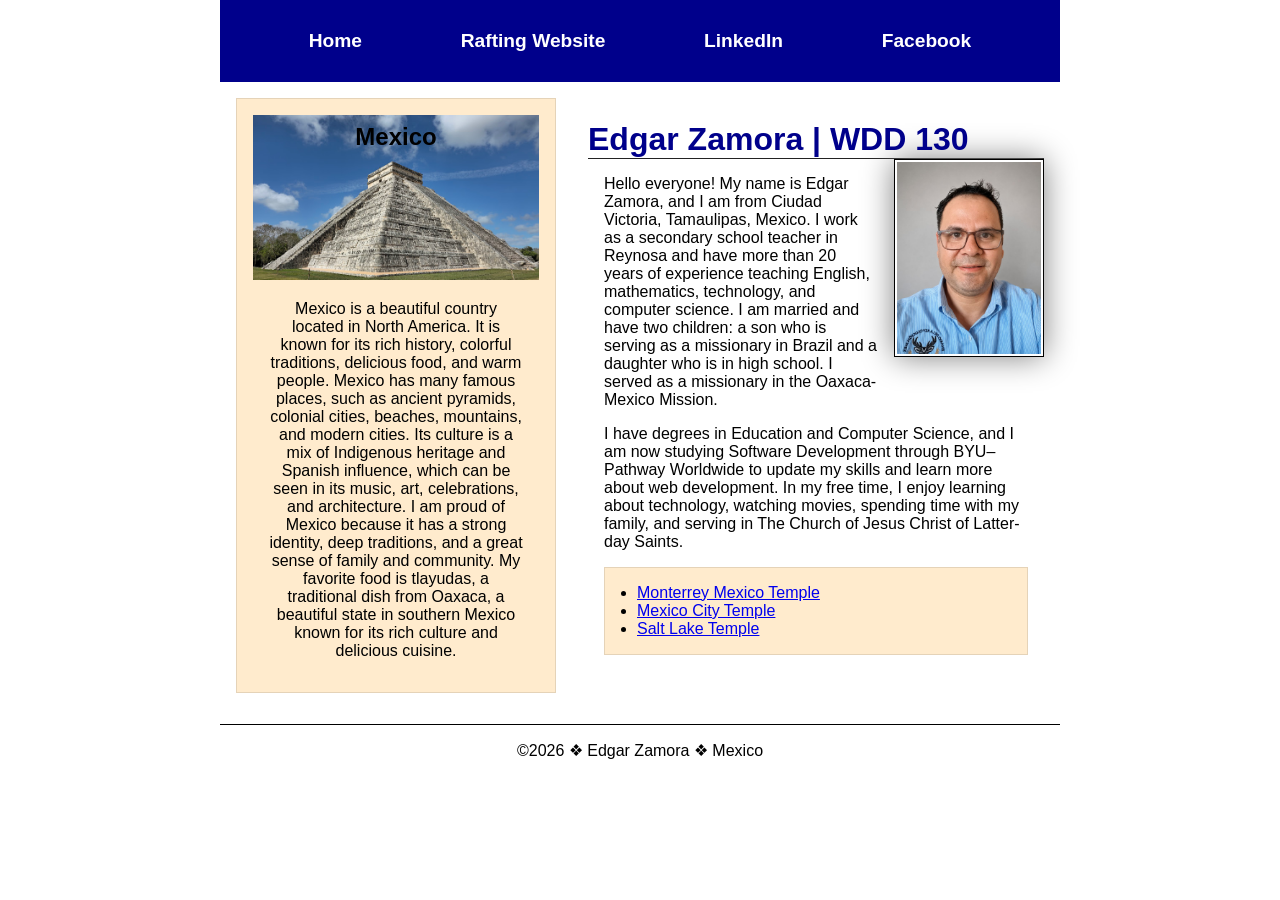
<file: index.html>
<!-- 15 July 2026 -->
<!DOCTYPE html>
<html lang="en-US">

<head>
    <meta charset="UTF-8">
    <meta name="description"
      content="Edgar Zamora's WDD 130 home page with course projects and web development practice.">
    <meta name="author" content="Edgar Zamora">
    <link rel="stylesheet" href="styles/styles.css">
    <meta name="viewport" content="width=device-width, initial-scale=1.0">
    <title>Edgar Zamora | WDD 130</title>
</head>

<body>
    <header>
        <nav>
            <a href="#">Home</a>
            <a href="wwr/">Rafting Website</a>
            <a href="www.linkedin.com/in/eazamorau" target="_blank">LinkedIn</a>
            <a href="www.facebook.com/eazamorau" target="_blank">Facebook</a>
        </nav>
    </header>
    <div class="grid">
        <main>
            <h1>Edgar Zamora | WDD 130</h1>
            <img src="images/profile.jpg" alt="Edgar Zamora" width="200">
            <p>
                Hello everyone! My name is Edgar Zamora, and I am from Ciudad Victoria, Tamaulipas,
                Mexico. I work as a secondary school teacher in Reynosa and have more than 20 years
                of experience teaching English, mathematics, technology, and computer science.
                I am married and have two children: a son who is serving as a missionary in Brazil
                and a daughter who is in high school. I served as a missionary in the Oaxaca-Mexico
                Mission.
            </p>
            <p>
                I have degrees in Education and Computer Science, and I am now studying Software
                Development through BYU–Pathway Worldwide to update my skills and learn more about
                web development. In my free time, I enjoy learning about technology, watching
                movies,
                spending time with my family, and serving in The Church of
                Jesus Christ of Latter-day Saints.
            </p>
            <ul class="box indent">
                <li><a href="https://newsroom.churchofjesuschrist.org/article/monterrey-mexico-temple"
                      target="_blank">Monterrey
                        Mexico Temple</a>
                </li>
                <li><a href="https://newsroom.churchofjesuschrist.org/article/mexico-city-mexico-temple"
                      target="_blank">Mexico
                        City Temple</a>
                </li>
                <li><a href="https://newsroom.churchofjesuschrist.org/article/salt-lake-temple"
                      target="_blank">Salt
                        Lake Temple</a>
                </li>
            </ul>
        </main>
        <aside class="box">
            <h2>Mexico</h2>
            <img src="images/piramide.jpg" alt="A pyramid from Mexico">
            <p>
                Mexico is a beautiful country located in North America. It is known for its rich
                history, colorful traditions, delicious food, and warm people. Mexico has many
                famous places, such as ancient pyramids, colonial cities, beaches, mountains,
                and modern cities. Its culture is a mix of Indigenous heritage and Spanish
                influence,
                which can be seen in its music, art, celebrations, and architecture. I am proud of
                Mexico because it has a strong identity, deep traditions, and a great sense of
                family
                and community. My favorite food is tlayudas, a traditional dish from Oaxaca,
                a beautiful state in southern Mexico known for its rich culture and delicious
                cuisine.
            </p>
        </aside>
    </div>
    <footer>
        <p>©️2026 &#10070; Edgar Zamora &#10070; Mexico</p>
    </footer>
</body>

</html>
</file>
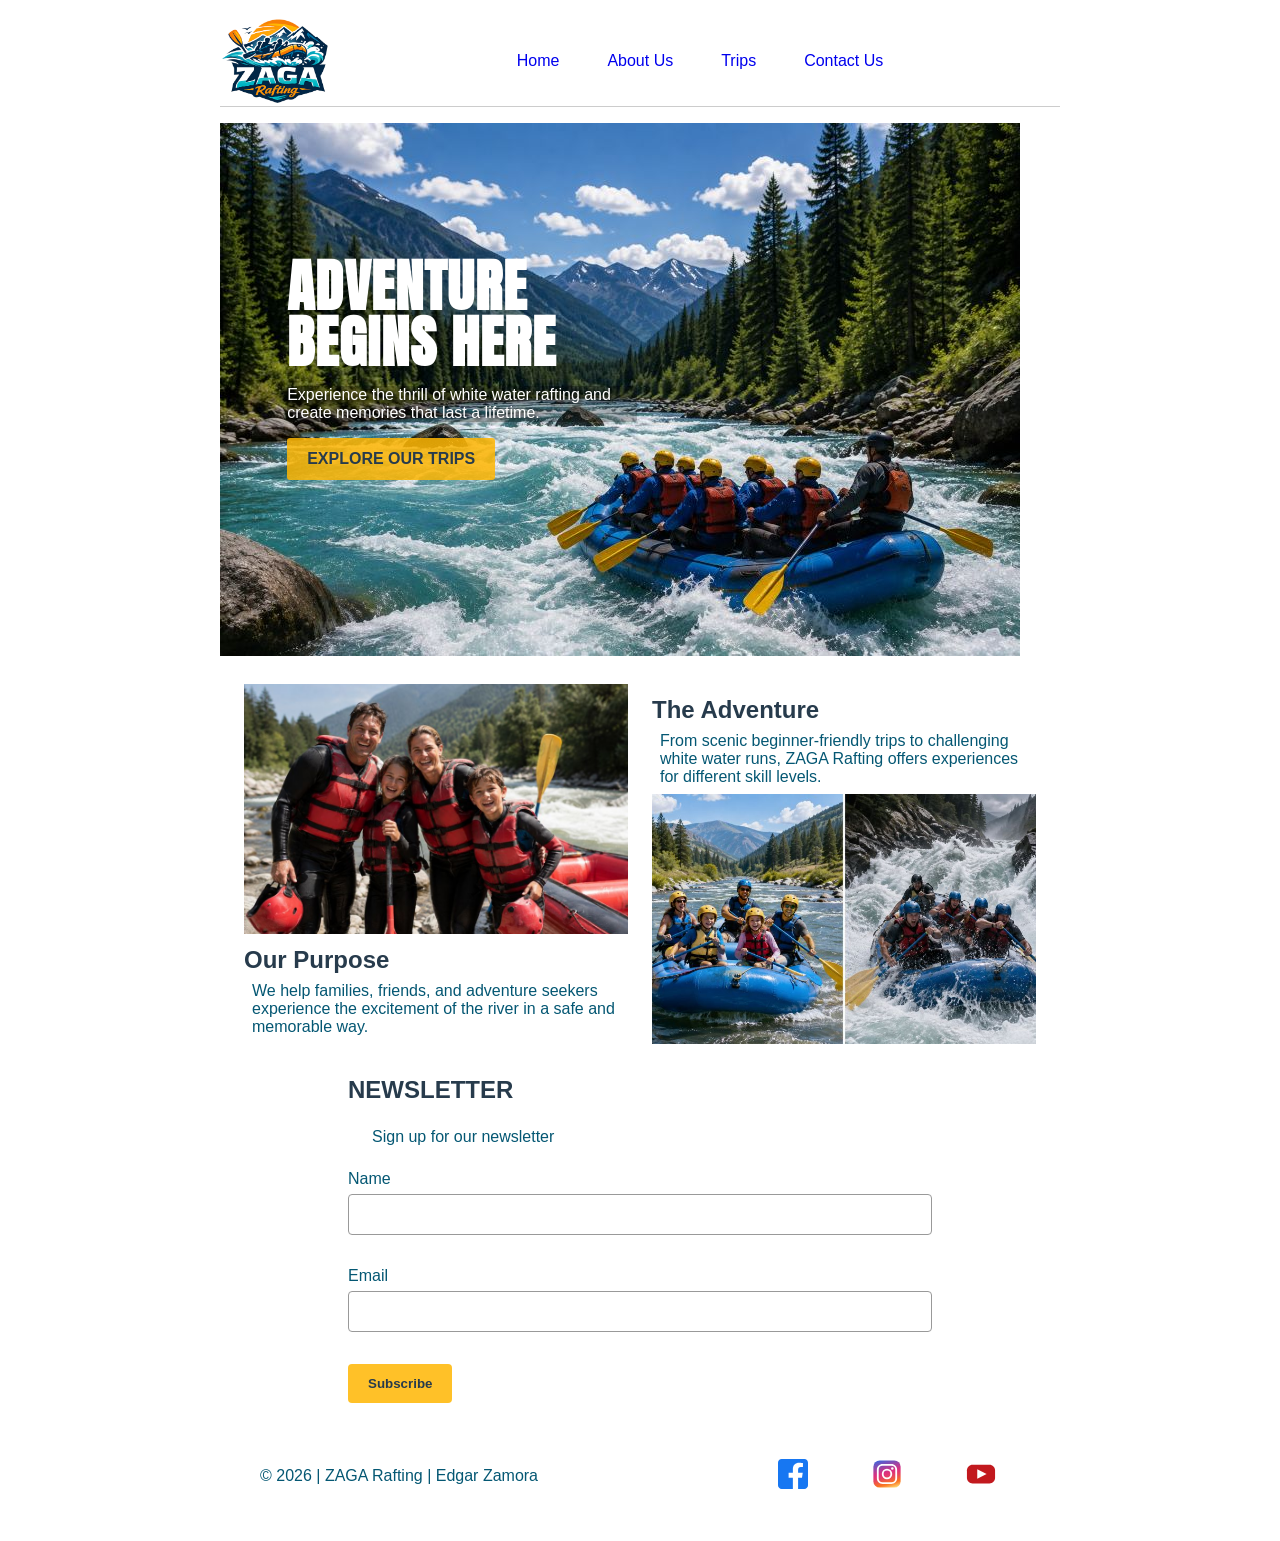
<file: wwr/index.html>
<!DOCTYPE html>
<html lang="en">

<head>
    <link rel="preconnect" href="https://fonts.googleapis.com">
    <link rel="preconnect" href="https://fonts.gstatic.com" crossorigin>
    <link href="https://fonts.googleapis.com/css2?family=Anton&display=swap" rel="stylesheet">
    <link rel="stylesheet" href="styles/rafting.css">
    <meta charset="UTF-8">
    <meta name="viewport" content="width=device-width, initial-scale=1.0">
    <meta name="description"
      content="Discover exciting white water rafting adventures, scenic river trips, and unforgettable outdoor experiences for families and thrill-seekers.">
    <meta name="author" content="Edgar Zamora">
    <title>Home | ZAGA Rafting</title>
</head>

<body>
    <header>
        <img src="images/rafting-logo.png" alt="ZAGA Rafting Logo">
        <nav>
            <ul>
                <li><a href="index.html">Home</a></li>
                <li><a href="about.html">About Us</a></li>
                <li><a href="trips.html">Trips</a></li>
                <li><a href="contact.html">Contact Us</a></li>
            </ul>
        </nav>
    </header>
    <main>
        <section class="hero-section">
            <img src="images/home-hero.jpg" alt="Enjoy White Waters with ZAGA Rafting">
            <div class="hero-content">
                <h1>ADVENTURE BEGINS HERE</h1>
                <p>Experience the thrill of white water rafting and create memories that last a
                    lifetime.</p>
                <a href="trips.html">EXPLORE OUR TRIPS</a>
            </div>
        </section>
        <section class="home-info">
            <div class="info-card">
                <img src="images/happy-family.jpg"
                  alt="Smiling family after a white water rafting adventure">
                <h2>Our Purpose</h2>
                <p>We help families, friends, and adventure seekers experience the excitement of the
                    river in a safe
                    and memorable way.</p>
            </div>
            <div class="info-card">
                <h2>The Adventure</h2>
                <p>From scenic beginner-friendly trips to challenging white water runs, ZAGA Rafting
                    offers experiences
                    for different skill levels.</p>
                <img src="images/two-level-white-waters.jpg"
                  alt="Comparison of beginner and advanced white water rafting">
            </div>
        </section>
        <section class="newsletter-form">
            <h2>NEWSLETTER</h2>
            <p>Sign up for our newsletter</p>
            <form>
                <div class="form-item">
                    <label for="name">Name</label>
                    <input type="text" name="name" id="name" required>
                </div>
                <div class="form-item">
                    <label for="email">Email</label>
                    <input type="email" name="email" id="email" required>
                </div>
                <button type="submit">Subscribe</button>
            </form>
        </section>
    </main>
    <footer class="final">
        <p>&copy; 2026 | ZAGA Rafting | Edgar Zamora</p>
        <nav class="socialmedia">
            <a href="https://facebook.com" target="_blank" rel="noopener"><img
                  src="images/facebook-square.svg" alt="Facebook logo"></a>
            <a href="https://instagram.com" target="_blank" rel="noopener"><img
                  src="images/instagram-square.svg" alt="Instagram logo"></a>
            <a href="https://youtube.com" target="_blank" rel="noopener"><img
                  src="images/youtube-square.svg" alt="Youtube logo"></a>
        </nav>
    </footer>

</body>

</html>
</file>
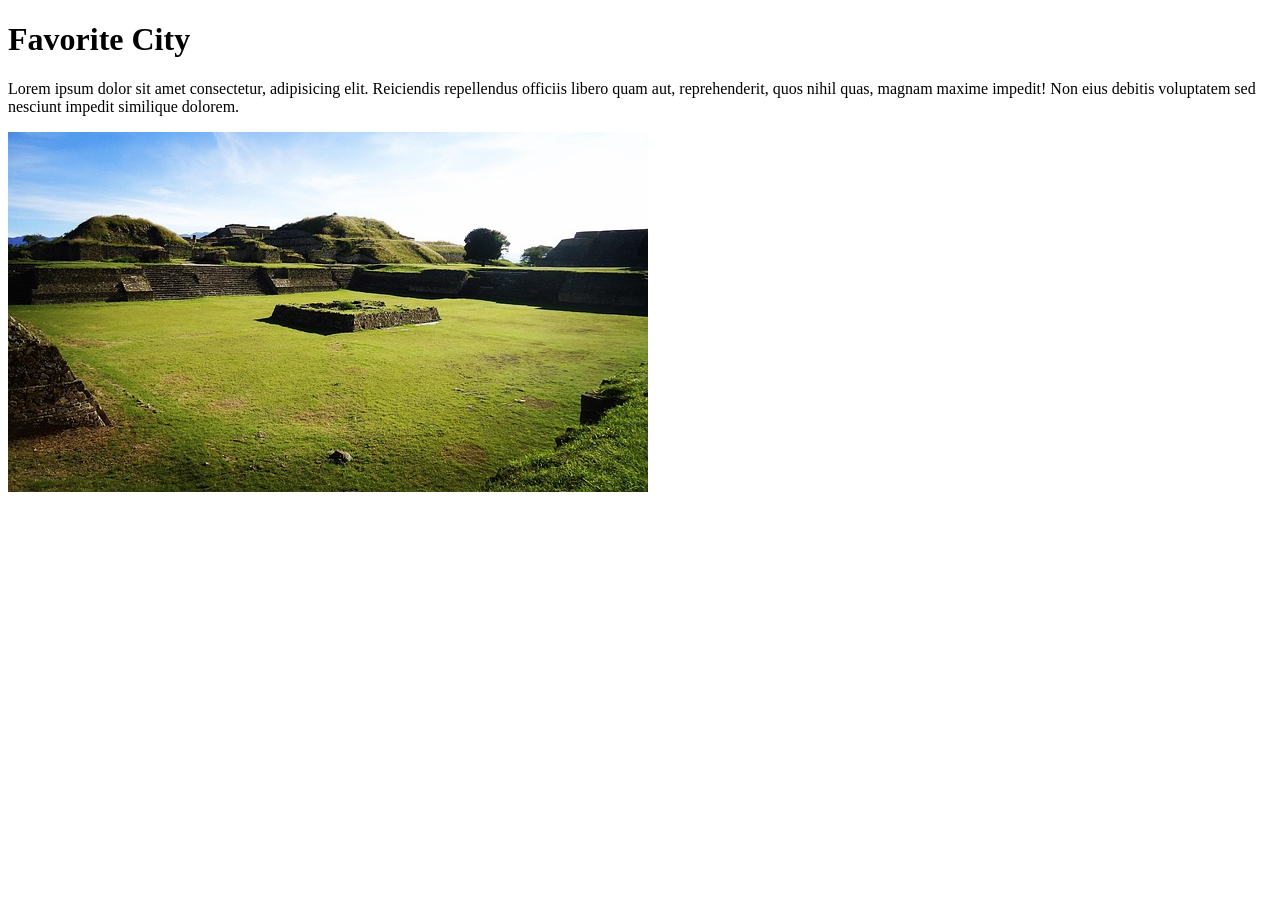
<file: week01/favorite-city.html>
<!DOCTYPE html>
<html lang="en">

<head>
    <meta charset="UTF-8">
    <meta name="viewport" content="width=device-width, initial-scale=1.0">
    <title>Document</title>
</head>

<body>
    <h1>Favorite City</h1>
    <p>Lorem ipsum dolor sit amet consectetur, adipisicing elit.
        Reiciendis repellendus officiis libero quam aut, reprehenderit,
        quos nihil quas, magnam maxime impedit! Non eius debitis
        voluptatem sed nesciunt impedit similique dolorem.</p>
    <img src="images/monte-alban.jpg" alt="Monte Alban">

</body>

</html>
</file>
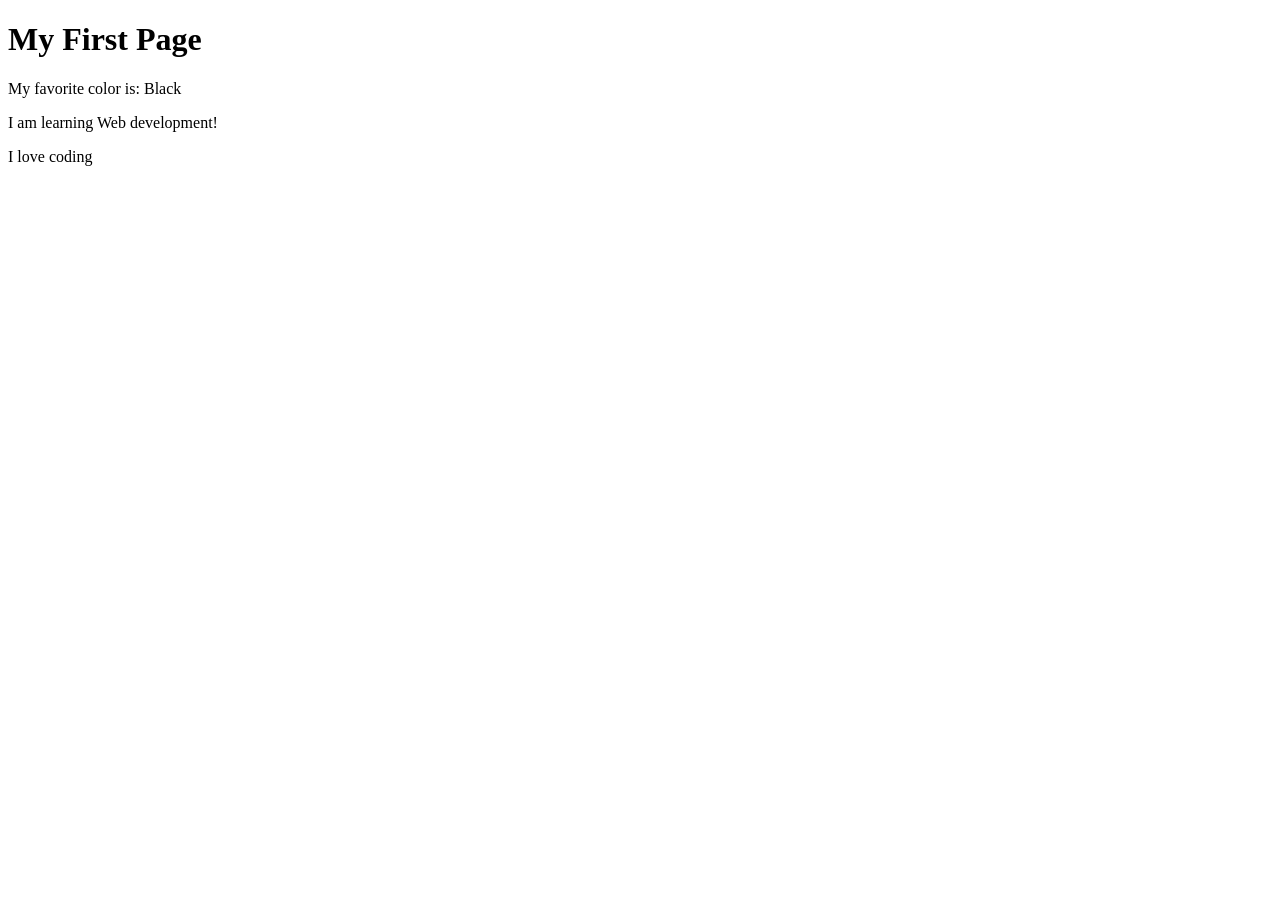
<file: week01/first-page.html>
<!DOCTYPE html>
<html lang="en">

<head>
    <meta charset="UTF-8">
    <meta name="viewport" content="width=device-width, initial-scale=1.0">
    <title>My First Page</title>
</head>

<body>
    <h1>My First Page</h1>
    <p>My favorite color is: Black</p>
    <p>I am learning Web development!</p>
    <p>I love coding</p>
</body>

</html>
</file>
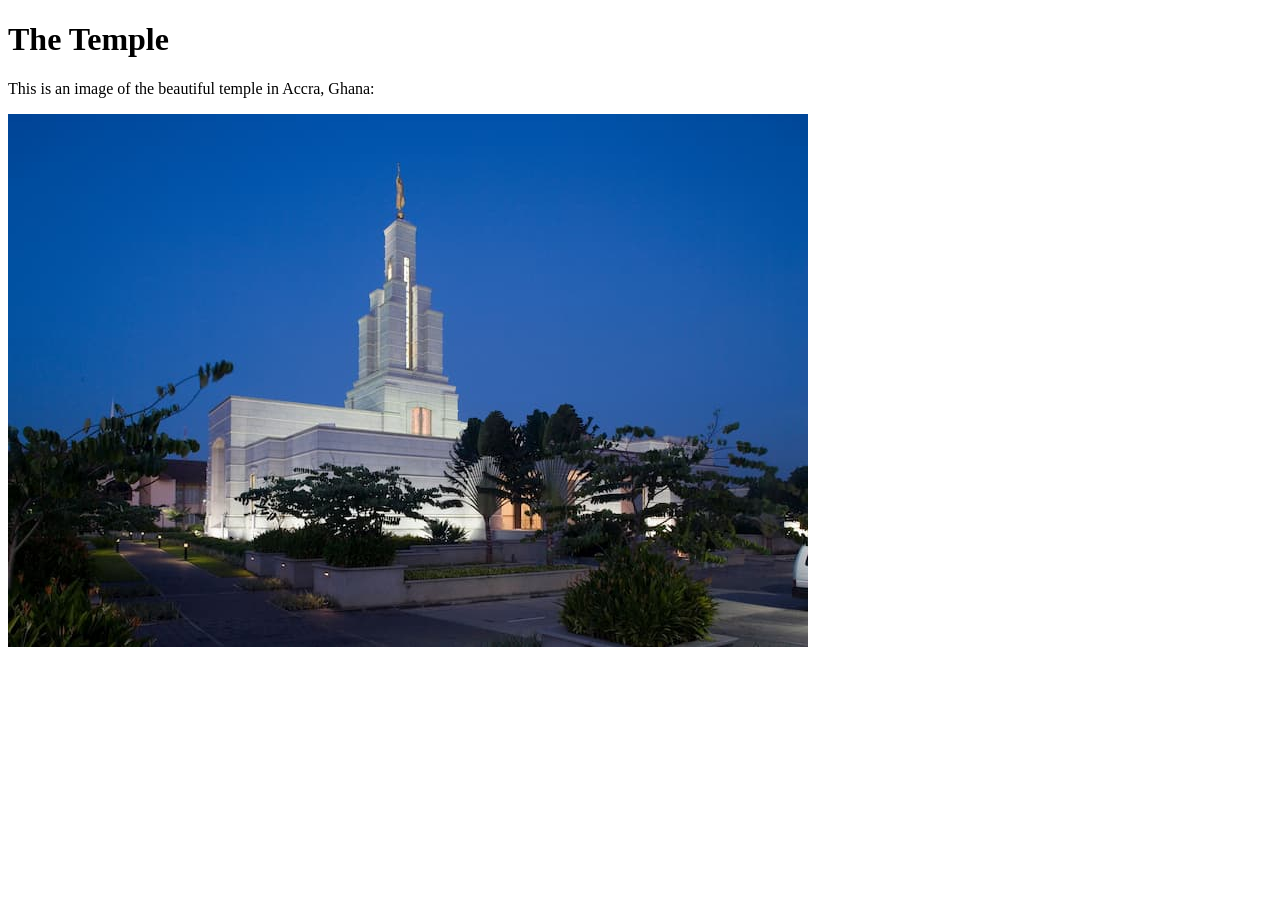
<file: week01/images-solution.html>
<!DOCTYPE html>
<html lang="en">
<head>
    <meta charset="UTF-8">
    <meta name="viewport" content="width=device-width, initial-scale=1.0">
    <title>Temple Image</title>
</head>
<body>
    <h1>The Temple</h1>
    <p>This is an image of the beautiful temple in Accra, Ghana:</p>
    <img src="images/temple-small.jpg" alt="The Accra Ghana Temple">
    
</body>
</html>
</file>
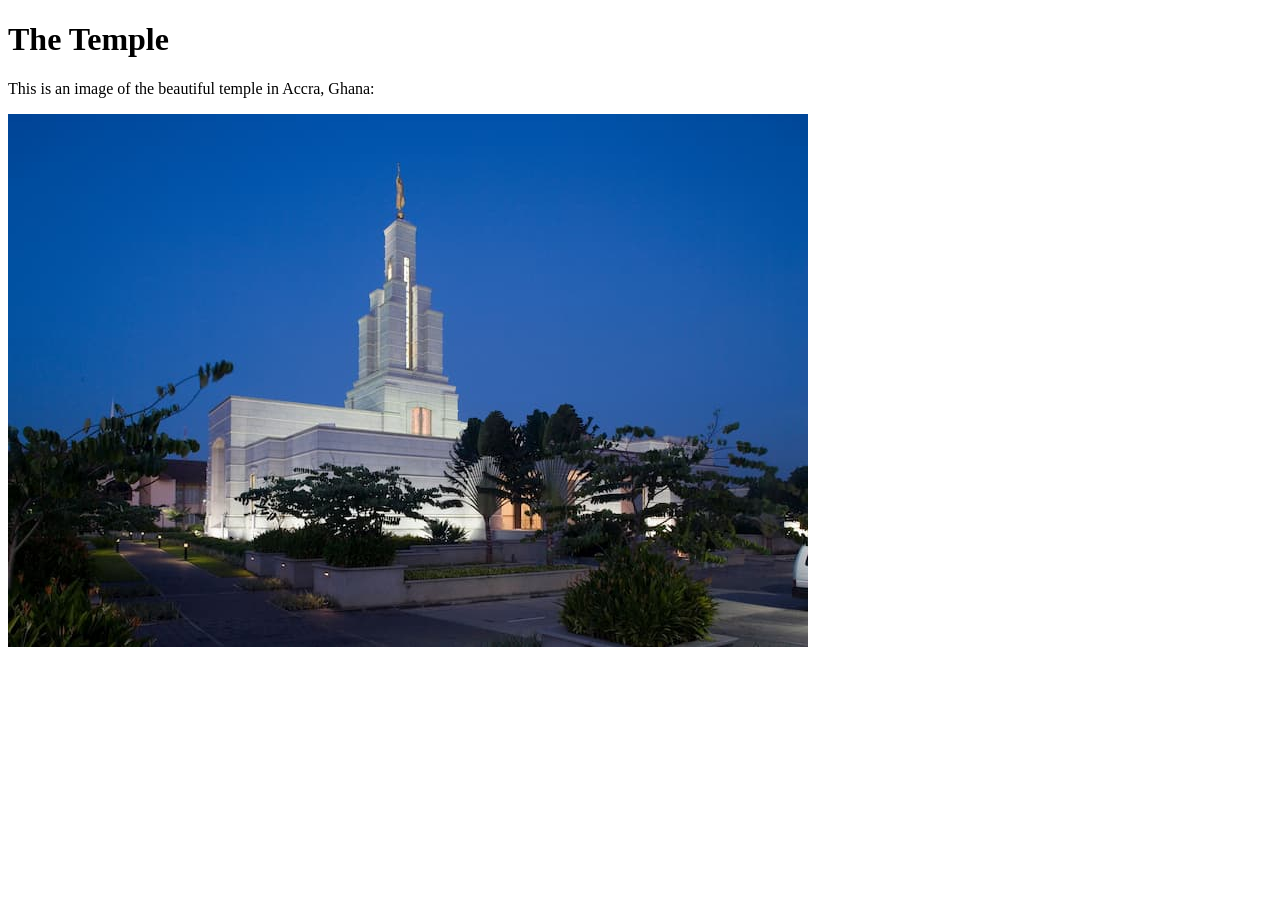
<file: week01/images.html>
<!DOCTYPE html>
<html lang="en">

<head>
    <meta charset="UTF-8">
    <meta name="viewport" content="width=device-width, initial-scale=1.0">
    <title>Temple Image</title>
</head>

<body>
    <h1>The Temple</h1>
    <p>This is an image of the beautiful temple in Accra, Ghana:</p>
    <img src="images/temple-small.jpg" alt="The Accra Ghana Temple">

</body>

</html>
</file>
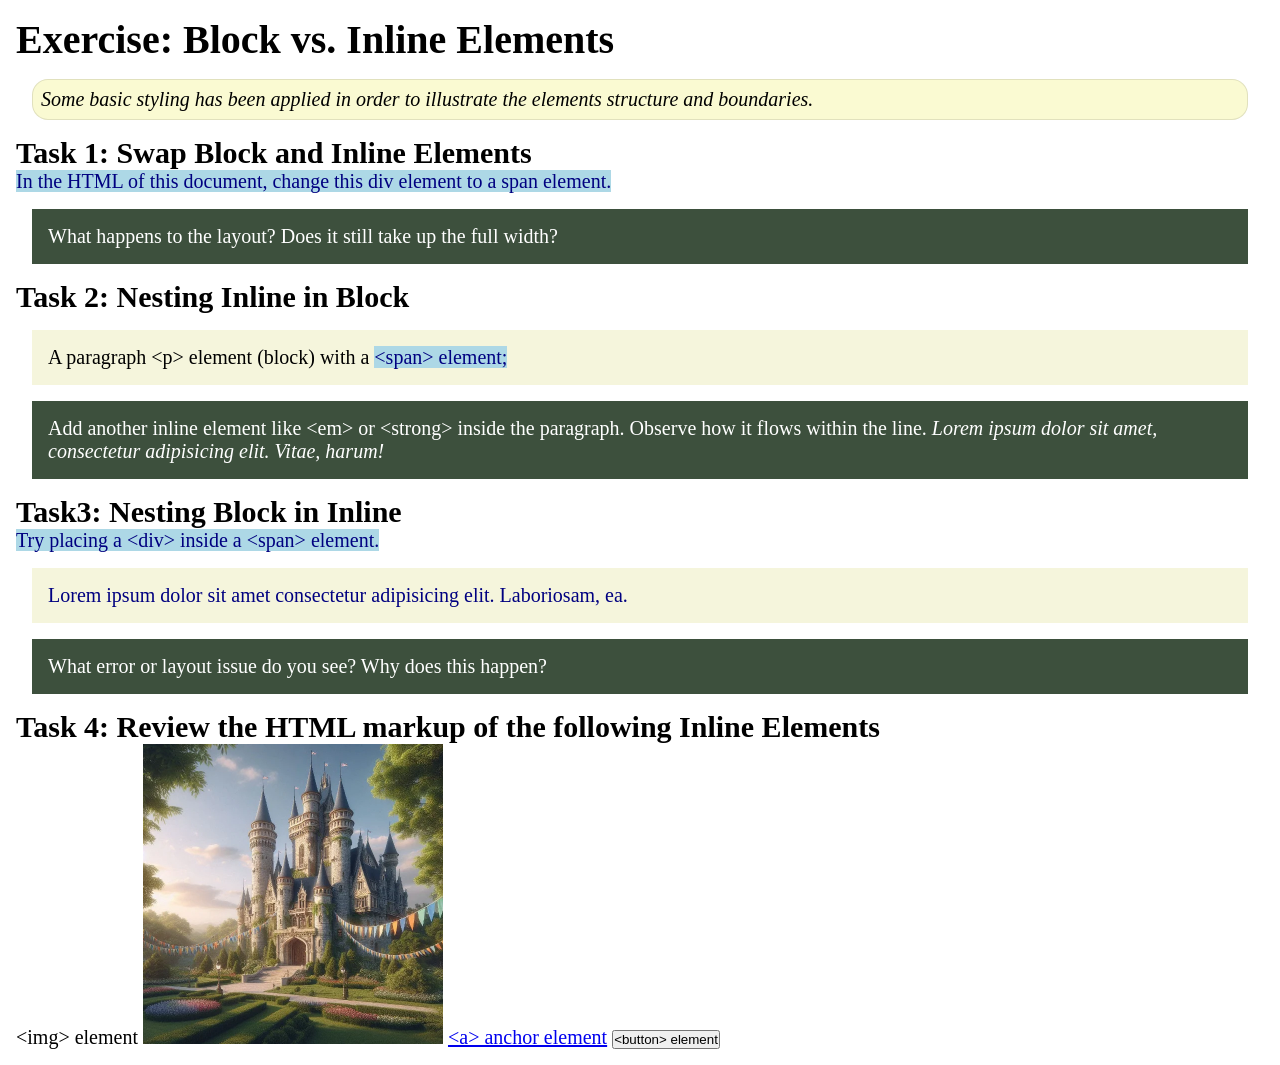
<file: week02/block-vs-inline.html>
<!DOCTYPE html>
<html lang="en">

<head>
    <meta charset="UTF-8">
    <meta name="viewport" content="width=device-width, initial-scale=1.0">
    <title>Exercise: Block vs. Inline Elements</title>
    <link rel="stylesheet" href="styles/block-vs-inline.css">
</head>

<body>
    <main>
        <h1>Exercise: Block vs. Inline Elements</h1>
        <p class="note">Some basic styling has been applied in order to illustrate the elements
            structure and
            boundaries.</p>

        <h2>Task 1: Swap Block and Inline Elements</h2>
        <span>In the HTML of this document, change this div element to a span element.</span>

        <p class="question">What happens to the layout? Does it still take up the full width?</p>

        <h2>Task 2: Nesting Inline in Block</h2>
        <p>A paragraph &lt;p&gt; element (block) with a <span>&lt;span&gt; element;</span></p>
        <p class="question">Add another inline element like &lt;em&gt; or &lt;strong&gt; inside the
            paragraph. Observe
            how it flows within the line. <em>Lorem ipsum dolor sit amet, consectetur adipisicing
                elit. Vitae, harum!</em></p>

        <h2>Task3: Nesting Block in Inline</h2>
        <span>Try placing a &lt;div&gt; inside a &lt;span&gt; element.
            <div>
                Lorem ipsum dolor sit amet consectetur adipisicing elit. Laboriosam, ea.
            </div>
        </span>
        <p class="question">What error or layout issue do you see? Why does this happen?</p>


        <h2>Task 4: Review the HTML markup of the following Inline Elements</h2>
        &lt;img&gt; element
        <img src="images/castle.webp" alt="placeholder image (images are inline)" width="300"
          height="300">
        <a href="https://churchofjesuschrist.org">&lt;a&gt; anchor element</a>
        <button type="button">&lt;button&gt; element</button>
    </main>
</body>

</html>
</file>
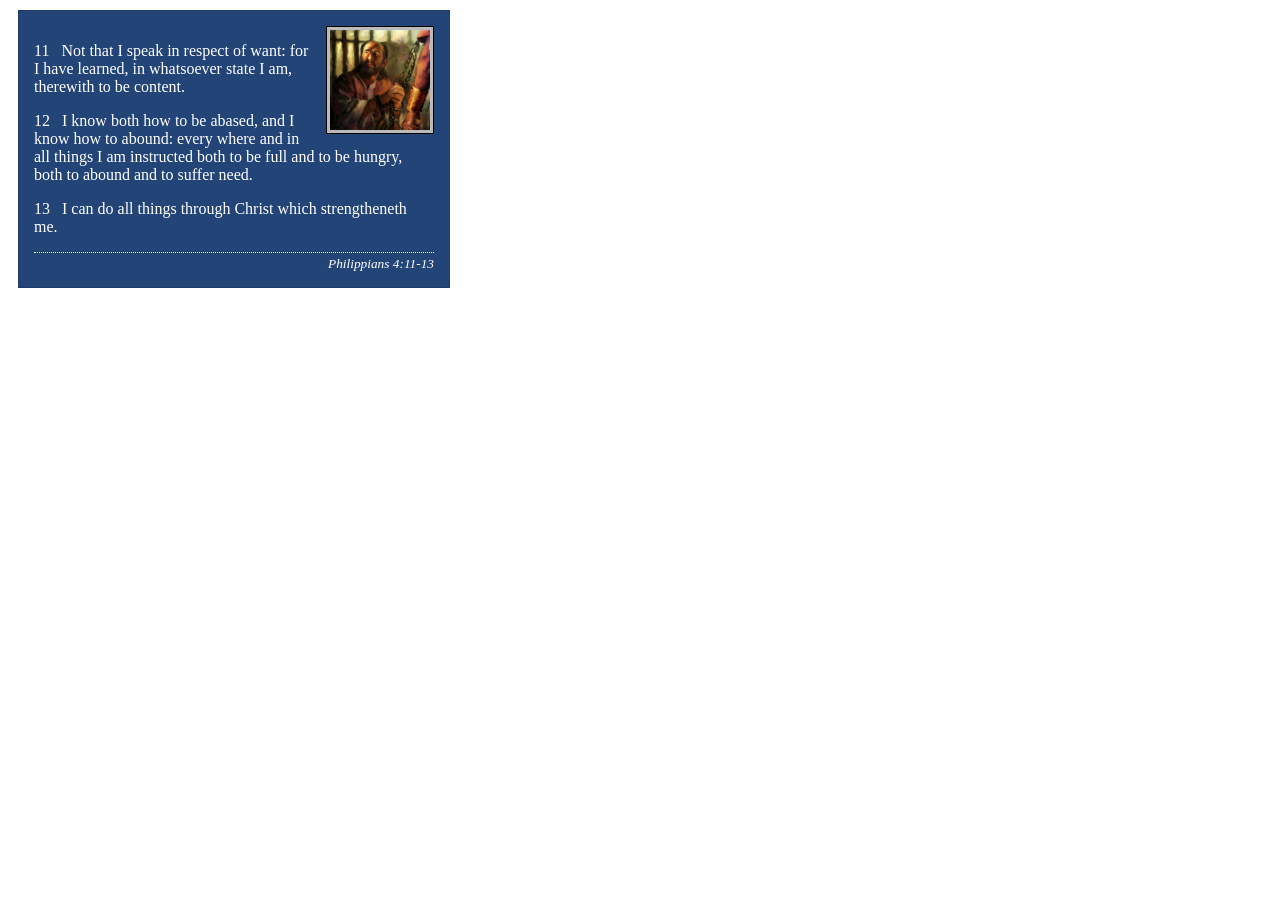
<file: week02/box-model-solution.html>
<!DOCTYPE html>
<html lang="en">
<head>
    <meta charset="UTF-8">
    <meta name="viewport" content="width=device-width, initial-scale=1.0">
    <title>Box Model Activity</title>
    <link rel="stylesheet" href="styles/box-model-solution.css">
</head>
<body>
    <main>
        <div class="callout">
            <img src="images/apostle-paul-imprisoned.webp" alt="Paul the Apostle - Imprisoned in Rome" width="200" height="200">
            <blockquote>
                <p>11 &nbsp; Not that I speak in respect of want: for I have learned, in whatsoever state I am, therewith to be content.</p>
                <p>12 &nbsp; I know both how to be abased, and I know how to abound: every where and in all things I am instructed both to be full and to be hungry, both to abound and to suffer need.</p>
                <p>13 &nbsp; I can do all things through Christ which strengtheneth me.</p>
            </blockquote>
            <cite>Philippians 4:11-13</cite>
        </div>
    </main>
</body>
</html>
</file>
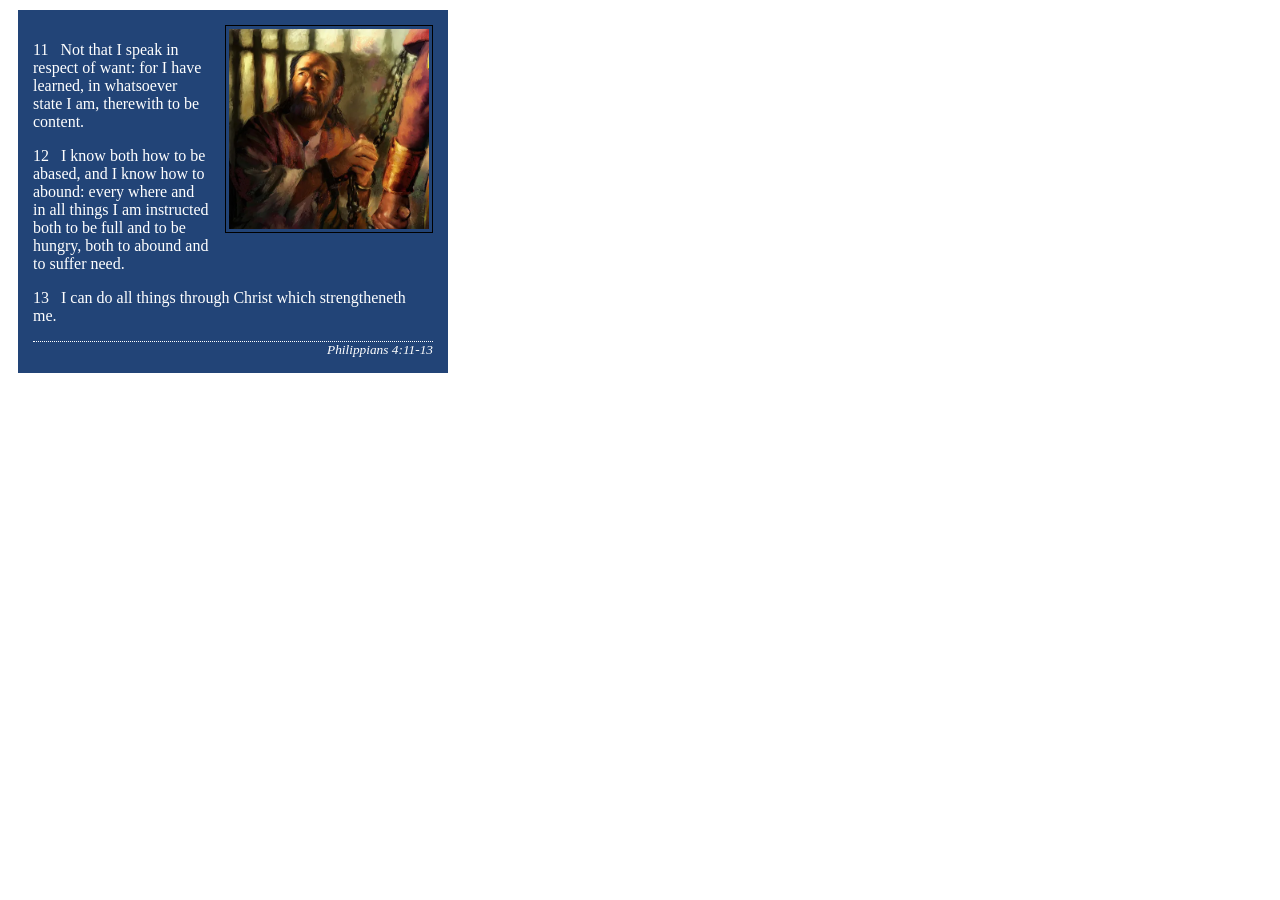
<file: week02/box-model.html>
<!DOCTYPE html>
<html lang="en">

<head>
    <link rel="stylesheet" href="styles/box-model.css">
    <meta charset="UTF-8">
    <meta name="viewport" content="width=device-width, initial-scale=1.0">
    <title>Box Model Activity</title>
</head>

<body>
    <main>
        <div class="callout">
            <img src="images/apostle-paul-imprisoned.webp"
              alt="Paul the Apostle - Imprisoned in Rome" width="200" height="200">
            <blockquote>
                <p>11 &nbsp; Not that I speak in respect of want: for I have learned, in whatsoever
                    state I am, therewith to be content.</p>
                <p>12 &nbsp; I know both how to be abased, and I know how to abound: every where and
                    in all things I am instructed both to be full and to be hungry, both to abound
                    and to suffer need.</p>
                <p>13 &nbsp; I can do all things through Christ which strengtheneth me.</p>
            </blockquote>
            <cite>Philippians 4:11-13</cite>
        </div>
    </main>
</body>

</html>
</file>
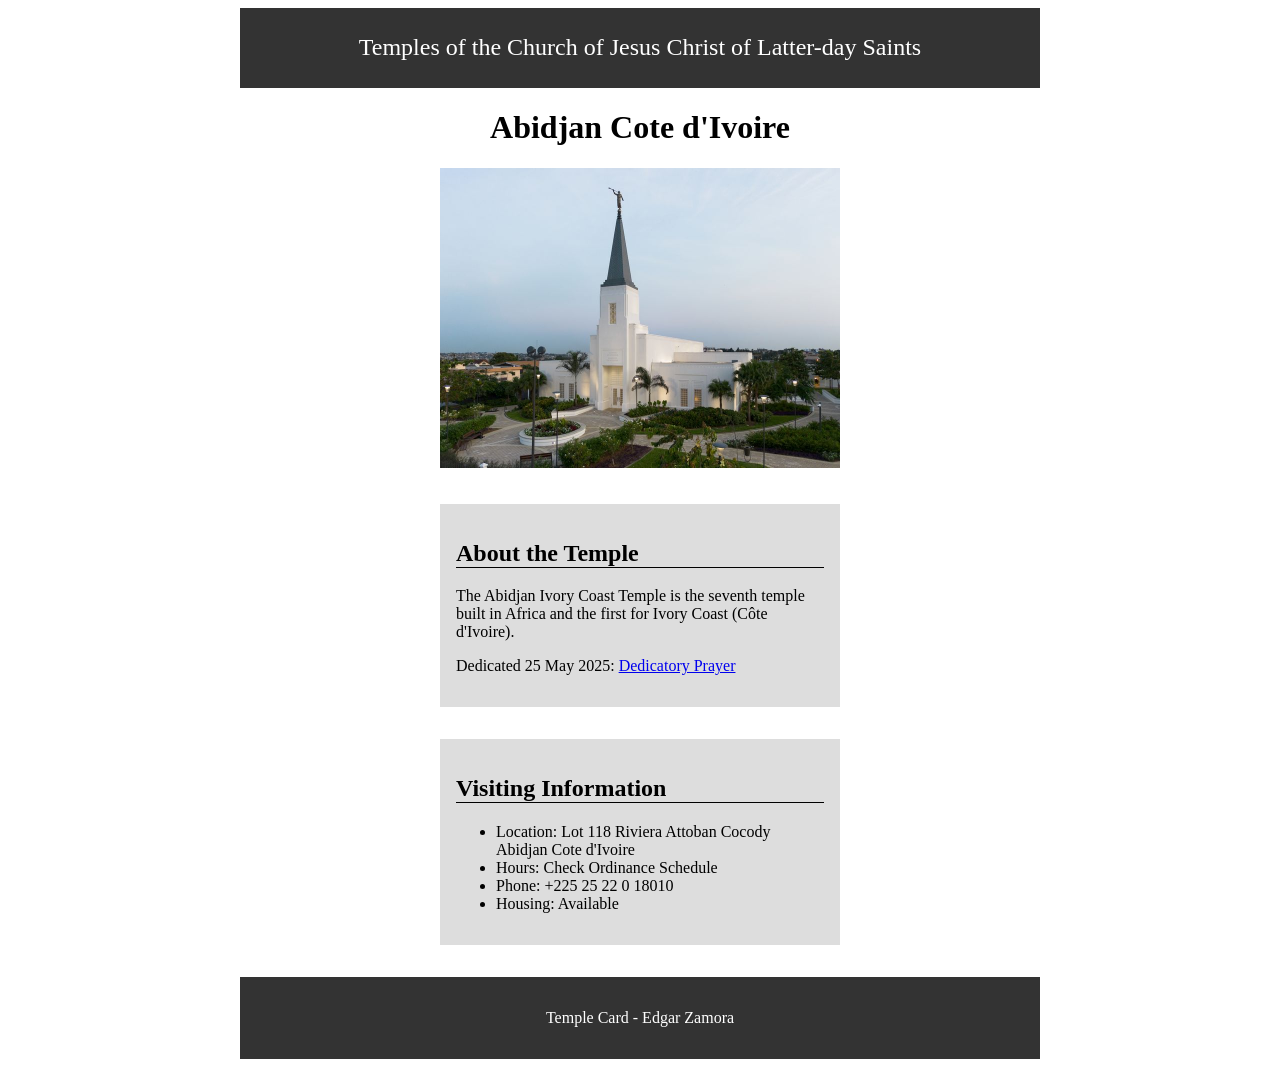
<file: week02/temple.html>
<!DOCTYPE html>
<html lang="en">

<head>
    <link rel="stylesheet" href="styles/temple.css">
    <meta charset="UTF-8">
    <meta name="viewport" content="width=device-width, initial-scale=1.0">
    <title>Temple Card - Abidjan Cote d'Ivoire</title>
</head>

<body>
    <header>
        <p>Temples of the Church of Jesus Christ of Latter-day Saints</p>
    </header>
    <main>
        <h1>Abidjan Cote d'Ivoire</h1>
        <picture>
            <img src="images/abidjan-ivory-coast.jpeg" alt="Abidjan Cote d'Ivoire Temple">
        </picture>
        <section>
            <h2>About the Temple</h2>
            <p>The Abidjan Ivory Coast Temple is the seventh temple built in Africa and the first
                for Ivory Coast (Côte
                d'Ivoire).</p>
            <p>Dedicated 25 May 2025: <a
                  href="https://www.churchofjesuschrist.org/temples/dedicatory-prayer/abidjan-ivory-coast-temple/2025-05-25?lang=eng"
                  target="_blank" rel="noopener noreferrer">Dedicatory Prayer</a></p>
        </section>
        <section>
            <h2>Visiting Information</h2>
            <ul>
                <li>Location: Lot 118 Riviera Attoban Cocody Abidjan Cote d'Ivoire</li>
                <li>Hours: Check Ordinance Schedule</li>
                <li>Phone: +225 25 22 0 18010</li>
                <li>Housing: Available</li>
            </ul>
        </section>
    </main>
    <footer>
        <p>Temple Card - Edgar Zamora</p>
    </footer>
</body>

</html>
</file>
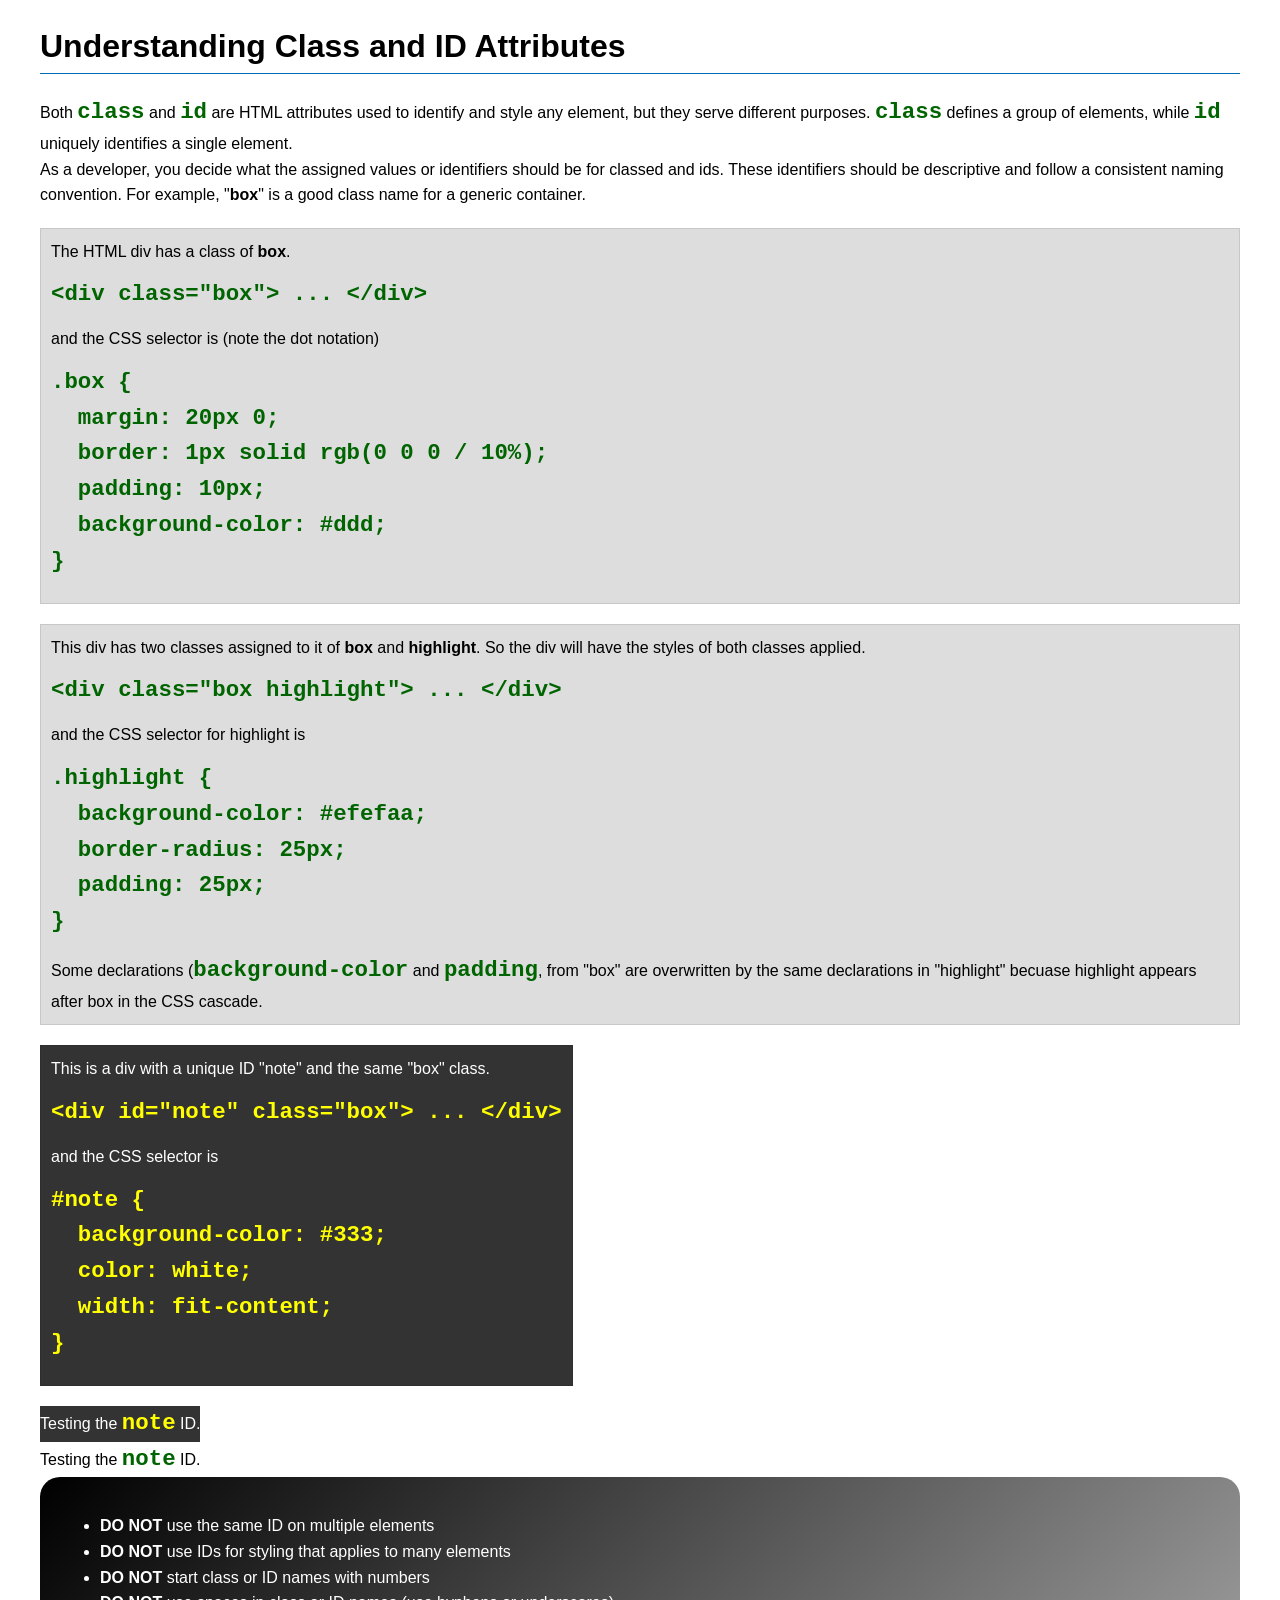
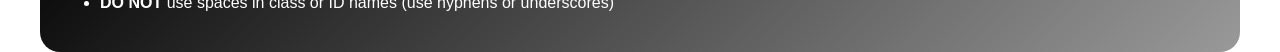
<file: week03/class-and-id.html>
<!DOCTYPE html>
<html lang="en">

<head>
    <meta charset="UTF-8">
    <meta name="viewport" content="width=device-width, initial-scale=1.0">
    <title>Class vs ID Attributes</title>
    <link rel="stylesheet" href="styles/class-and-id.css">
</head>

<body>
    <h1>Understanding Class and ID Attributes</h1>
    <p>Both <code>class</code> and <code>id</code> are HTML attributes used to identify and style
        any element, but they
        serve different purposes. <code>class</code> defines a group of elements, while
        <code>id</code> uniquely
        identifies a single element.
    </p>
    <p>As a developer, you decide what the assigned values or identifiers should be for classed and
        ids. These
        identifiers should be
        descriptive and follow a consistent naming convention. For example, "<strong>box</strong>"
        is a good class name
        for a generic container.</p>
    <div class="box">
        <p>The HTML div has a class of <strong>box</strong>.</p>
        <pre><code class="html">&lt;div class="box"&gt; ... &lt;/div&gt;</code></pre>
        and the CSS selector is (note the dot notation)
        <pre><code class="css">.box {
  margin: 20px 0;
  border: 1px solid rgb(0 0 0 / 10%);
  padding: 10px;
  background-color: #ddd; 
}</code></pre>
    </div>

    <div class="box">
        <p>This div has two classes assigned to it of <strong>box</strong> and
            <strong>highlight</strong>. So the div
            will have the styles of both classes applied.
        </p>
        <pre><code class="html">&lt;div class="box highlight"&gt; ... &lt;/div&gt;</code></pre>
        and the CSS selector for highlight is
        <pre><code class="css">.highlight {
  background-color: #efefaa;
  border-radius: 25px;
  padding: 25px;
}</code></pre>
        <p>Some declarations (<code>background-color</code> and <code>padding</code>, from "box" are
            overwritten by the same declarations in "highlight" becuase highlight appears after box
            in the CSS cascade.</p>
    </div>

    <div id="note" class="box">
        <p>This is a div with a unique ID "note" and the same "box" class.</p>
        <pre><code class="html">&lt;div id="note" class="box"&gt; ... &lt;/div&gt;</code></pre>
        and the CSS selector is
        <pre><code class="css">#note {
  background-color: #333;
  color: white;
  width: fit-content;
}</code></pre>
    </div>

    <div id="note">
        <p>Testing the <code>note</code> ID.</p>
    </div>
    </div id="note">
    <p>Testing the <code>note</code> ID.</p>
    <div>

        <section id="best-practice">
            <ul>
                <li><strong>DO NOT</strong> use the same ID on multiple elements</li>
                <li><strong>DO NOT</strong> use IDs for styling that applies to many elements</li>
                <li><strong>DO NOT</strong> start class or ID names with numbers</li>
                <li><strong>DO NOT</strong> use spaces in class or ID names (use hyphens or
                    underscores)
                </li>
            </ul>
        </section>


</body>

</html>
</file>
<file: styles/styles.css>
* {
    margin: 0;
    padding: 0;
    box-sizing: border-box;
}

body {
    font-size: 16px;
    font-family: Roboto, Arial, sans-serif;
}

header,
.grid,
footer {
    max-width: 840px;
    margin: 0 auto;
}

nav {
    background-color: steelblue;
    padding: 1rem;
    display: flex;
    justify-content: space-evenly;
    align-items: center;
}

nav a {
    display: block;
    padding: 0.5rem;
    text-decoration: none;
    font-size: 1.2rem;
    font-weight: 700;
    color: #fff;
    /* Shorthand for white of #ffffff */
}

:root {
    --azul-oscuro: darkblue;
    --negro: black;
}

nav {
    background-color: var(--azul-oscuro);
    padding: 10px;
}

nav a {
    color: white;
    display: block;
    padding: 20px;
}

h1 {
    color: var(--azul-oscuro);
    border-bottom: 1px solid #222;
}

main img {
    width: 150px;
    height: auto;
    border: 1px solid black;
    padding: 2px;
    box-shadow: 0 0 30px gray;
    float: right;
    margin: 0 0 1rem 1rem;
}

p {
    margin: 1rem;
}

p {
    padding: 0px;
}

main {
    max-width: 840px;
    grid-column: 2;
    margin: 1rem;
}

aside {
    width: 20rem;
    text-align: center;
    position: relative;
    /* grid-column: 1; */
    grid-row: 1;
}

aside img {
    width: 100%;
    height: auto;
    text-align: center;
}

aside h2 {
    position: absolute;
    left: 50%;
    transform: translateX(-50%);
    top: 1.5rem;
}

footer {
    margin-top: 15px;
    border-top: 1px solid #000;
    text-align: center;
}

/* Class Selectors */
.box {
    margin: 1rem;
    border: 1px solid rgba(0 0 0 / 10%);
    padding: 1rem;
    background-color: blanchedalmond;
    color: #000;
}

.indent {
    padding-left: 2rem;
}

.grid {
    display: grid;
    align-items: center;
}
</file>
<file: wwr/styles/rafting.css>
:root {
    --primary-color: #273B4C;
    /* dark blue-green */
    --secondary-color: #045773;
    /* clear river-blue */
    --accent1-color: rgba(255, 183, 3, 0.85);
    /* bold yellow/gold */
    --accent2-color: #FFFFFF;
    /* white */
    --heading-font: "Montserrat", sans-serif;
    --body-font: "Lato", sans-serif;
}

* {
    margin: 0;
    padding: 0;
    box-sizing: border-box;
}

body {
    font-family: var(--body-font);
    color: var(--secondary-color);
}

header,
main,
footer {
    width: 840px;
    margin: 0 auto;
}

header {
    margin: 1rem auto;
    display: grid;
    grid-template-columns: 120px 1fr;
    align-items: center;
    border-bottom: 1px solid #ccc;
    max-width: 1000px;
}

header img {
    width: 110px;
    height: auto;
}

h1,
h2 {
    font-family: var(--heading-font);
    color: var(--primary-color);
}

.hero {
    position: relative;
}

.hero img {
    display: block;
    width: 100%;
    height: auto;
}

.hero h1 {
    position: absolute;
    top: 20px;
    width: 100%;
    padding: 16px;
    text-align: center;
    opacity: 0.9;
    background-color: var(--accent1-color);
}

.hero article {
    position: absolute;
    bottom: 0px;
    background-color: var(--accent2-color);
}

.hero article img {
    float: right;
    width: 85px;
}

nav ul {
    display: flex;
    justify-content: center;
    list-style: none;
    margin: 0;
    padding: 0;
}

nav a {
    display: block;
    padding: 0.5rem 1.5rem;
    /* border: 1px solid #666; */
    text-decoration: none;
    text-align: center;
}

nav,
p,
section,
article {
    margin: 16px;
    padding: 8px;
}

.history {
    display: grid;
    grid-template-columns: 1fr 250px 1fr;
    grid-gap: 20px;
    align-items: center;
}

.history h2 {
    grid-column: 1 / -1;
    text-align: center;
}

.history img {
    width: 100%;
    height: auto;
}

.adventure {
    display: grid;
    grid-template-columns: 1fr 1fr 1fr 1fr 1fr;
    grid-gap: 20px;
    align-items: center;
}

.adventure h2 {
    grid-column: 1 / -1;
    text-align: center;
}

.adventure img {
    width: 100%;
    height: auto;
}

.adventure figcaption {
    text-align: center;
}

footer {
    display: flex;
    justify-content: space-between;
    align-items: center;
    padding: 1rem;
}

.socialmedia {
    display: flex;
    gap: 1rem;
}

.socialmedia a {
    text-decoration: none;
}

.socialmedia img {
    width: 30px;
    height: auto;
}

main > h1 {
    position: static;
    width: auto;
    margin: 2rem 0 1rem;
    padding: 0;
    text-align: center;
    background-color: transparent;
    color: var(--primary-color);
}

.contact-info {
    display: grid;
    grid-template-columns: 1fr 1fr;
    gap: 2rem;
    align-items: center;
    margin: 2rem 0;
}

.company-map iframe {
    width: 100%;
    height: 350px;
    border: 0;
}

.employees h2 {
    text-align: center;
    margin-bottom: 1.5rem;
}

.employee-profiles {
    display: grid;
    grid-template-columns: repeat(3, 1fr);
    gap: 1.5rem;
}

.employee-profiles figure {
    margin: 0;
    text-align: center;
}

.employee-profiles img {
    width: 100%;
    height: 250px;
    object-fit: cover;
}

.employee-profiles figcaption {
    margin-top: 0.75rem;
    font-weight: bold;
}

.contact-form {
    max-width: 700px;
    margin: 2rem auto;
    padding: 1.5rem;
    border: 1px solid #ccc;
    border-radius: 8px;
}

.form-item {
    display: grid;
    gap: 6px;
    margin-bottom: 1rem;
}

.form-item input,
.form-item textarea {
    width: 100%;
    padding: 0.65rem;
    border: 1px solid #999;
    border-radius: 4px;
    font: inherit;
}

.contact-form fieldset {
    margin-bottom: 1rem;
    padding: 1rem;
    border: 1px solid #ccc;
}

.radio-option {
    margin: 0.5rem 0;
}

.checkbox-option {
    margin: 1rem 0;
}

.contact-form button {
    display: block;
    margin: 1rem auto 0;
    padding: 0.75rem 1.5rem;
    border: none;
    border-radius: 4px;
    background-color: var(--primary-color);
    color: white;
    font-weight: bold;
    cursor: pointer;
}

.contact-form button:hover {
    background-color: var(--secondary-color);
}

.hero-section {
    position: relative;
    width: 100%;
    display: block;
}

.hero-content {
    position: absolute;
    max-width: 350px;
    left: 8%;
    top: 25%;
}

.hero-content h1 {
    color: white;
    font-family: "Anton", sans-serif;
    font-size: 3.5rem;
    letter-spacing: 1px;
    line-height: 1;
}

.hero-content p {
    color: white;
    text-shadow: 2px 2px 4px black;
    background-color: rgba(0, 0, 0, 0.25);
    padding: 6px 8px;
    border-radius: 4px;
}

.hero-content a {
    display: inline-block;
    padding: 12px 20px;
    background-color: var(--accent1-color);
    color: var(--primary-color);
    text-decoration: none;
    border-radius: 3px;
    font-weight: bold;
}

.hero-section {
    margin: 0;
    padding: 0;
}

.hero-content p {
    margin: 16px 0;
    padding: 0;
}

.home-info {
    display: grid;
    grid-template-columns: 1fr 1fr;
    gap: 24px;
}

.home-info img {
    width: 100%;
    height: 250px;
    object-fit: cover;
    display: block;
}

.info-card h2 {
    margin-top: 12px;
}

.info-card p {
    margin: 0;
}

.newsletter-form {
    max-width: 600px;
    margin: 0 auto;
}

.newsletter-form form {
    display: grid;
    gap: 16px;
}

.newsletter-form button {
    background-color: var(--accent1-color);
    color: var(--primary-color);
    font-weight: bold;
    padding: 12px 20px;
    border: none;
    border-radius: 4px;
    justify-self: start;
}

.trips {
    display: grid;
    gap: 24px;
}

.trips > div {
    display: grid;
    grid-template-columns: 1fr 1fr;
    align-items: center;
}

.trips img {
    width: 100%;
    height: 250px;
    object-fit: cover;
    display: block;
}

.trips p {
    padding: 30px;
    margin: 0;
}

.trip-text {
    padding: 30px;
}

.trip-text h2 {
    margin-top: 0;
    font-size: 1.3rem;
}

.trip-text p {
    margin: 0;
}

.trip-cta a {
    display: inline-block;
    background-color: var(--accent1-color);
    color: var(--primary-color);
    text-decoration: none;
    font-weight: bold;
    padding: 12px 20px;
}

table {
    width: 100%;
    border-collapse: collapse;
}

th,
td {
    padding: 10px;
    text-align: left;
}

th {
    background-color: var(--primary-color);
    color: var(--accent2-color);
}

tbody tr {
    border-bottom: 1px solid #ddd;
}
</file>
<file: week02/styles/block-vs-inline.css>
* {
    margin: 0;
    padding: 0;
}

body {
    font-size: 20px;
    margin: 1rem;
}

p,
div {
    background-color: beige;
    margin: 1rem;
    padding: 1rem;
}

span {
    color: navy;
    background-color: lightblue;
}

code {
    margin: 0;
    padding: 0;
    color: green;
    font-size: 1.2rem;
}

.note {
    font-style: italic;
    background-color: lightgoldenrodyellow;
    border-radius: 1rem;
    border: 1px solid rgb(0 0 0 / 10%);
    margin: 1rem;
    padding: .5rem;
}

.question {
    background-color: #3d503d;
    color: #fff;
}
</file>
<file: week02/styles/box-model-solution.css>
.callout {
    max-width: 400px;
    margin: 10px;
    border: 1px solid rgba(0, 0, 0, .1);
    padding: 15px;
    background-color: #247;
    color: #fff;
}

.callout img {
    float: right;
    margin: 0 0 10px 15px;
    border: 1px solid #000;
    padding: 3px;
    background-color: #bbb;
    width: 100px;
    height: auto;

}

blockquote {
    margin: 0;
}

cite {
    display: block;
    border-top: 1px dotted #fff;
    padding-top: 3px;
    text-align: right;
    font-size: smaller;
}
</file>
<file: week02/styles/box-model.css>
.callout {
    max-width: 400px;
    margin: 10px;
    border: 1px solid rgb(0, 0, 0 / 0.1);
    padding: 15px;
    background-color: #247;
    color: #fff;
}

.callout img {
    float: right;
    margin: 0 0 10px 15px;
    border: 1px solid #000;
    padding: 3px;
    width: 15 0;
    height: auto;
}

blockquote {
    margin: 0;
}

cite {
    display: block;
    border-top: 1px dotted #fff;
    text-align: right;
    font-size: smaller;

}
</file>
<file: week02/styles/temple.css>
* {
    box-sizing: border-box;
}

img {
    width: 100%;
    height: auto;
}

header,
main,
footer {
    max-width: 800px;
    margin: 0 auto;
}

header {
    background-color: #333333;
    color: white;
    padding: 0.1em;
    text-align: center;
    font-size: 1.5rem;
}

main {
    width: 400px;
    margin: 0 auto;
}

h1 {
    text-align: center;
}

section {
    margin: 2em 0;
    background-color: #dddddd;
    padding: 1rem;
}

section h2 {
    text-align: left;
    border-bottom: solid #000 1px;
}

footer {
    background-color: #333333;
    padding: 1em;
    text-align: center;
    color: #fff;
}
</file>
<file: week03/styles/class-and-id.css>
body {
    font-family: Arial, sans-serif;
    line-height: 1.6;
    margin: 0;
    padding: 0 40px;
}

h1 {
    border-bottom: 1px solid rgb(0 110 182);
    padding-bottom: 0;
}



p {
    margin: 0;
}

code {
    color: darkgreen;
    font-weight: 700;
    font-size: 1.4rem;
}

/* Class examples - can be reused */

.box {
    margin: 20px 0;
    border: 1px solid rgb(0 0 0 / 10%);
    padding: 10px;
    background-color: #ddd; /* this is shorthand for #dddddd */
}

.highlight {
    background-color: #efefaa;
    border-radius: 25px;
    padding: 25px;
}

/* ID examples - should be unique */

#note {
    background-color: #333;
    color: white;
    width: fit-content;
}

#note code {
    color: yellow;
}

#best-practice {
    background: linear-gradient(135deg, #000 0%, #999 100%);
    color: white;
    border-radius: 20px;
    padding: 20px
}
</file>
